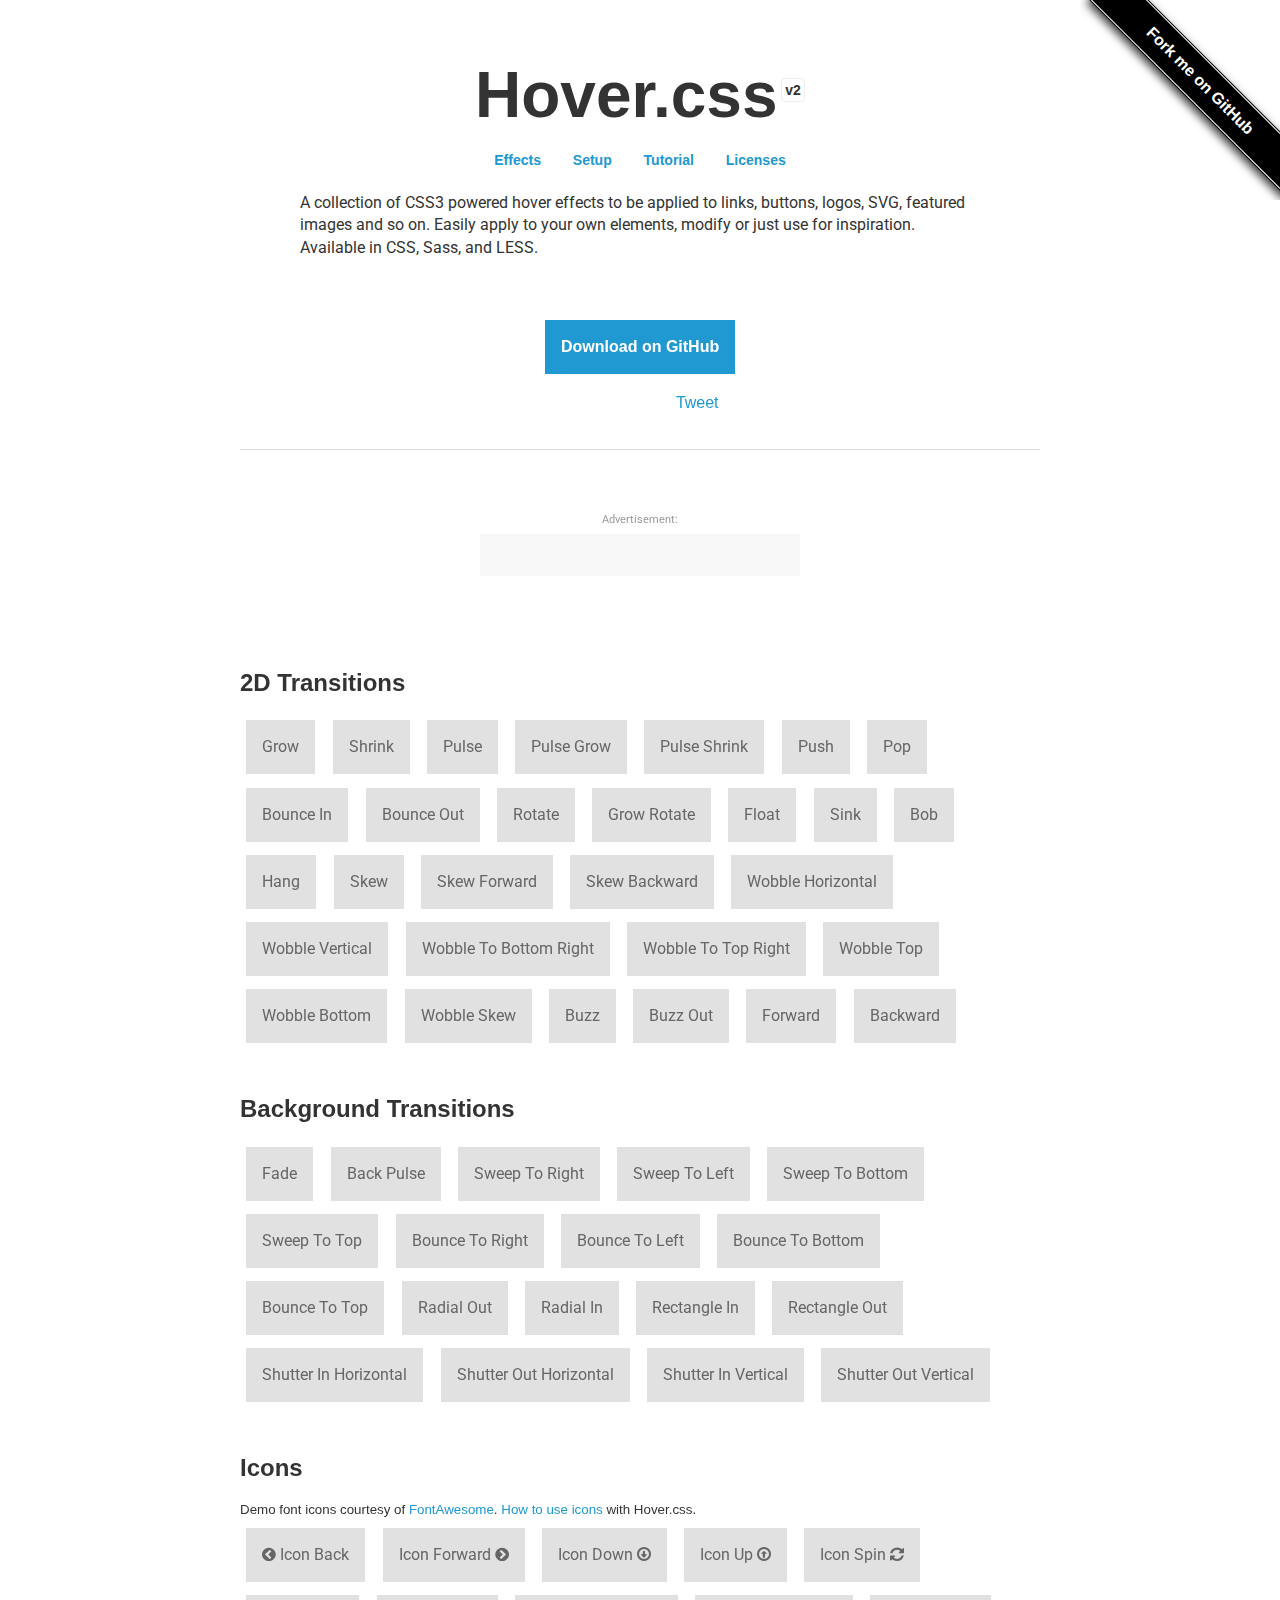
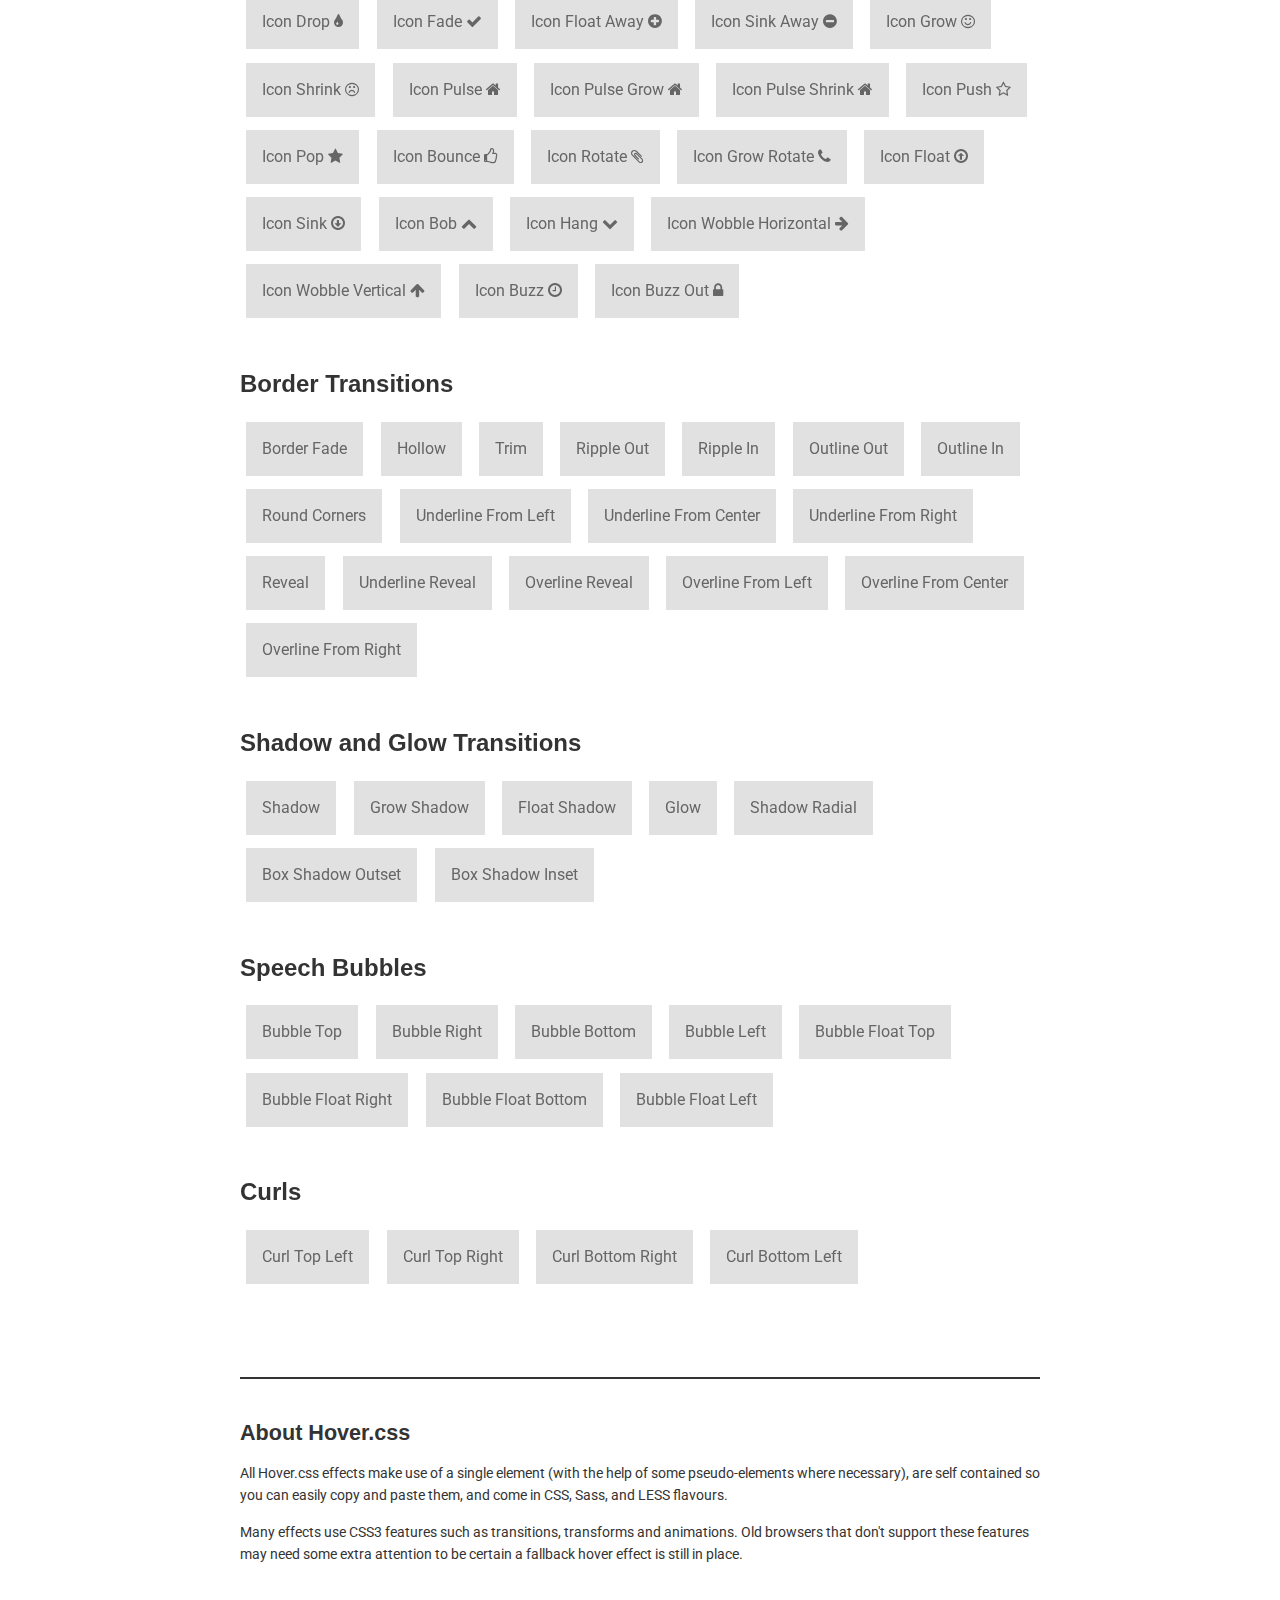
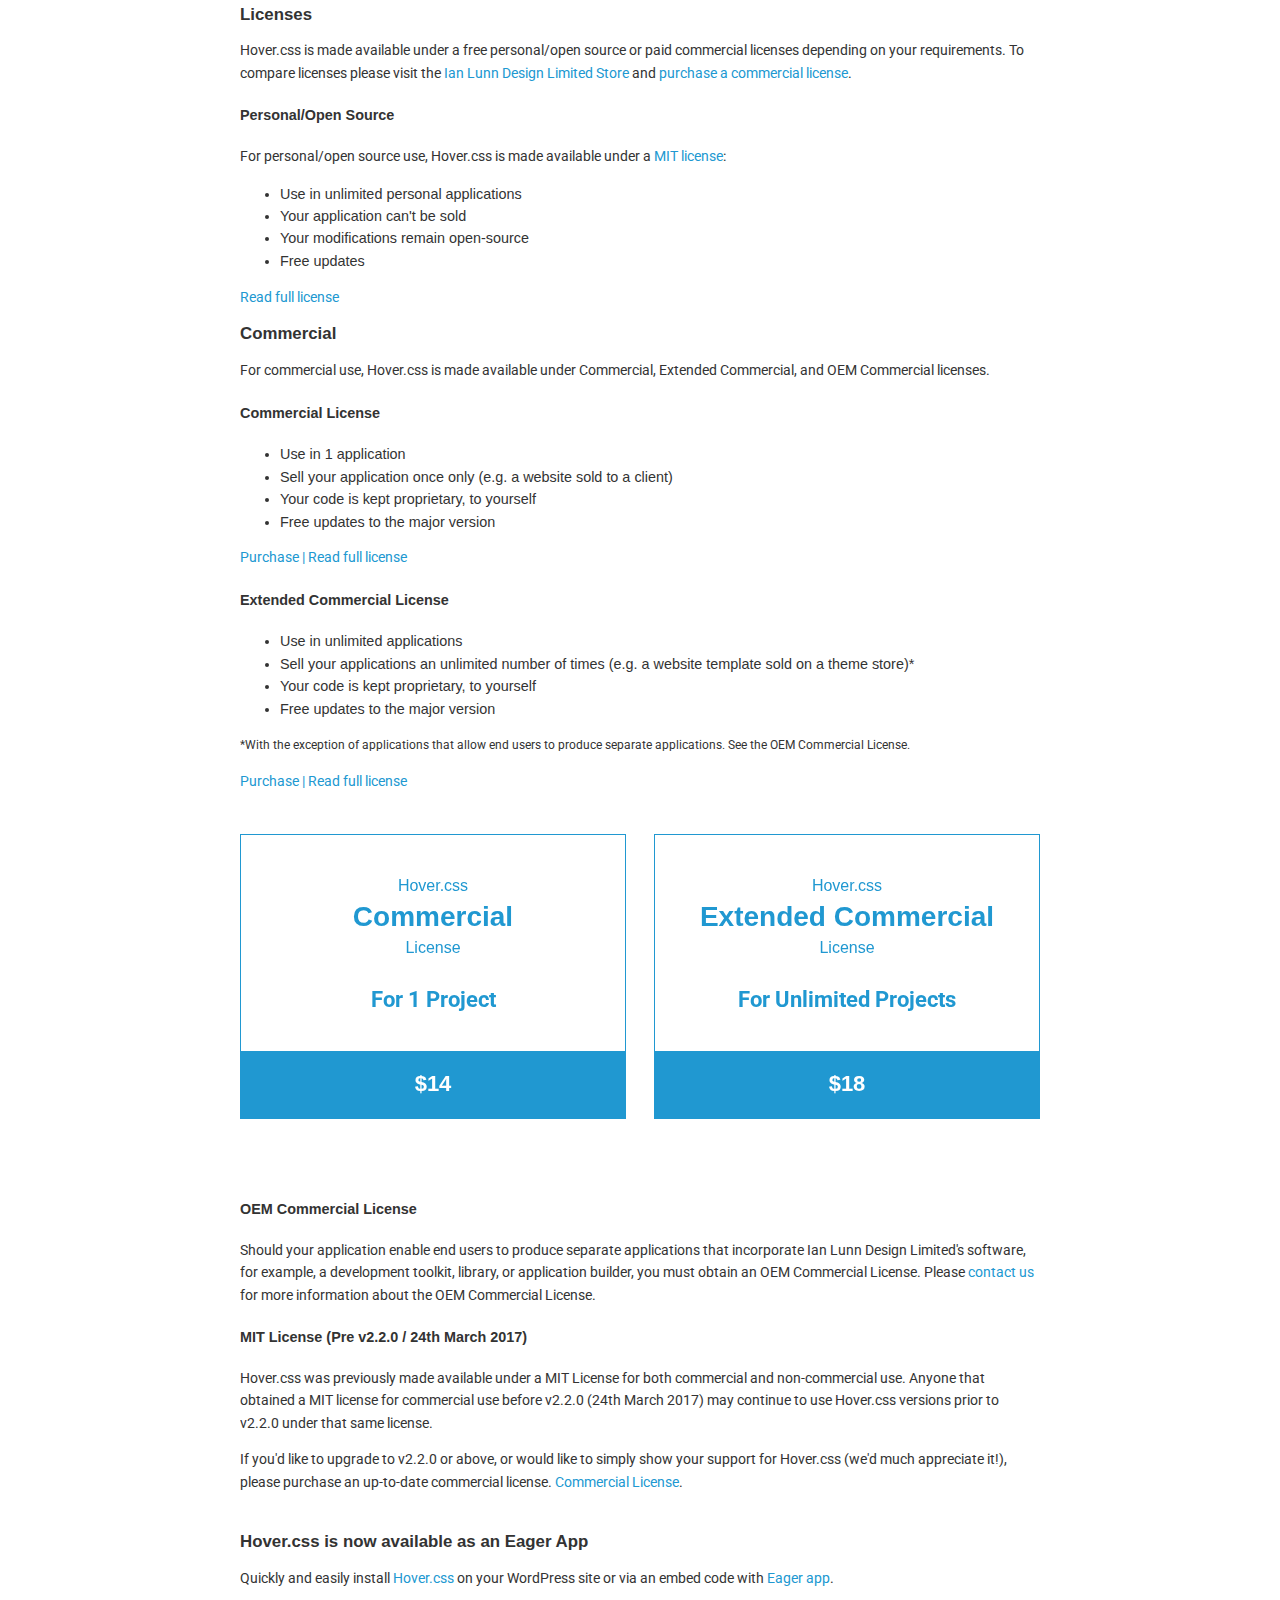
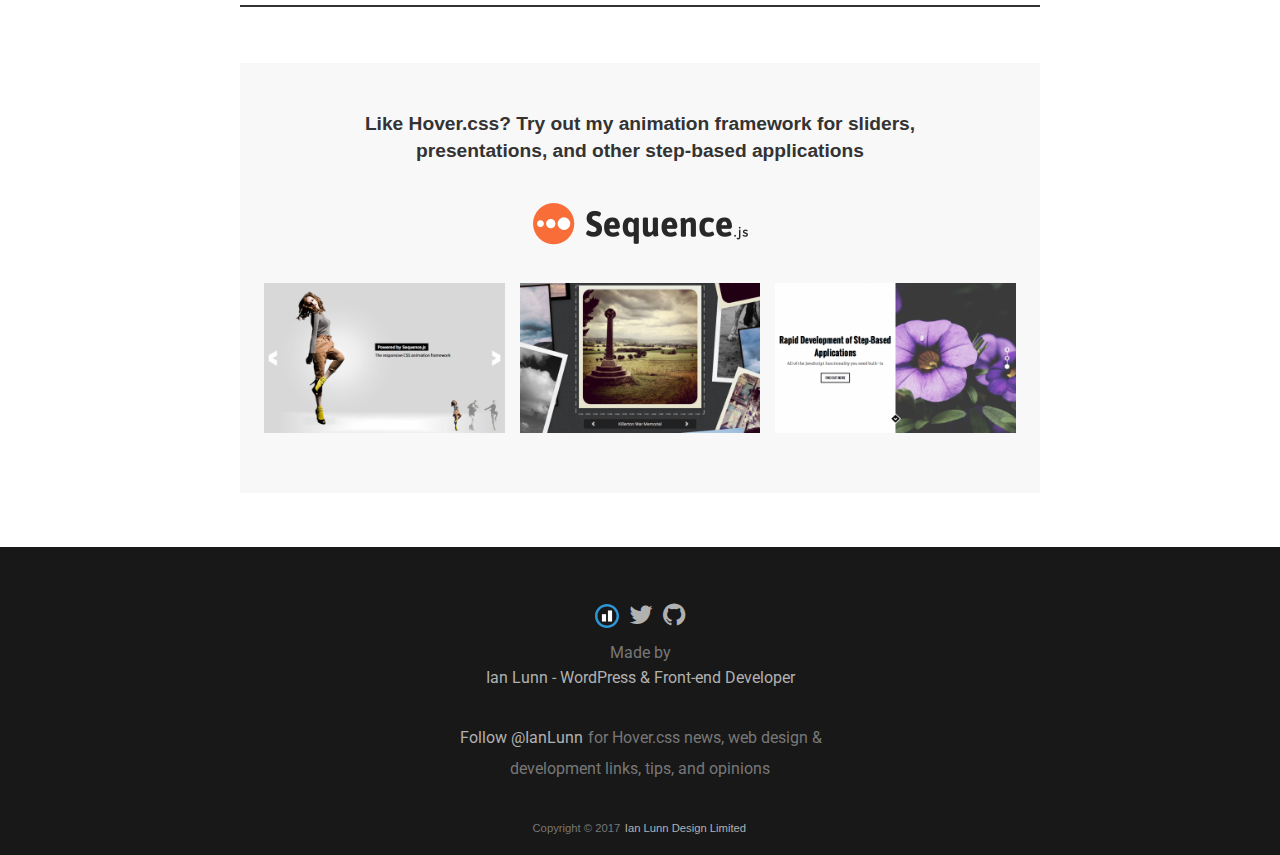
<file: assets/Hover-master/index.html>
<!DOCTYPE html>
<html lang="en">
	<head>
		<meta charset="utf-8">
		<meta property="og:image" content="http://ianlunn.github.io/Hover/hover.jpg" />
		<meta property="og:site_name" content="Hover.css"/>
		<meta property="og:title" content="Hover.css - A collection of CSS3 powered hover effects" />
		<title>Hover.css - A collection of CSS3 powered hover effects</title>
		<link href="css/demo-page.css" rel="stylesheet" media="all">
		<link href="css/hover.css" rel="stylesheet" media="all">
		<link href="http://maxcdn.bootstrapcdn.com/font-awesome/4.2.0/css/font-awesome.min.css" rel="stylesheet" media="all">
	</head>
	<body>

		<!--[if lt IE 10]>
		<p class="browsehappy">You are using an <strong>outdated</strong> browser. Please <a href="http://browsehappy.com/">upgrade your browser</a> to improve your experience.</p>
		<![endif]-->

		<div class="main">
			<span id="forkongithub"><a href="https://github.com/IanLunn/Hover">Fork me on GitHub</a></span>

			<h1>Hover.css <a href="https://github.com/IanLunn/Hover/releases" class="sup" title="View release history">v2</a></h1>

			<nav>
				<ul>
					<li><a href="#effects" title="Effects">Effects</a></li>
					<li><a href="https://github.com/IanLunn/Hover/blob/master/README.md#hovercss" title="Setup">Setup</a></li>
					<li><a href="http://ianlunn.co.uk/articles/hover-css-tutorial-introduction/" title="hover.css Tutorial and Introduction">Tutorial</a></li>
					<li><a href="#licenses" title="Licenses">Licenses</a></li>
				</ul>
			</nav>

			<p class="intro">A collection of CSS3 powered hover effects to be applied to links, buttons, logos, SVG, featured images and so on. Easily apply to your own elements, modify or just use for inspiration. Available in CSS, Sass, and LESS.</p>

			<div class="download aligncenter">
				<a class="button cta hvr-float-shadow" href="https://github.com/IanLunn/Hover">Download on GitHub</a>
			</div>

			<div class="social aligncenter">
				<div class="social-button">
					<iframe src="http://ghbtns.com/github-btn.html?user=IanLunn&repo=Hover&type=watch&count=true" allowtransparency="true" frameborder="0" scrolling="0" width="110" height="20"></iframe>
				</div>

				<div class="social-button">
					<a href="https://twitter.com/share" class="twitter-share-button" data-related="IanLunn" data-dnt="true">Tweet</a>
				</div>
			</div>

			<hr />

			<div class="ad carbon-ad">
				<p class="carbon-ad-label">Advertisement:</p>
				<script async type="text/javascript" src="//cdn.carbonads.com/carbon.js?zoneid=1673&serve=C6AILKT&placement=ianlunngithubiohover" id="_carbonads_js"></script>
			</div>


			<div id="effects" class="effects">

				<h2>2D Transitions</h2>

				<a href="#" class="hvr-grow">Grow</a>
				<a href="#" class="hvr-shrink">Shrink</a>
				<a href="#" class="hvr-pulse">Pulse</a>
				<a href="#" class="hvr-pulse-grow">Pulse Grow</a>
				<a href="#" class="hvr-pulse-shrink">Pulse Shrink</a>
				<a href="#" class="hvr-push">Push</a>
				<a href="#" class="hvr-pop">Pop</a>
				<a href="#" class="hvr-bounce-in">Bounce In</a>
				<a href="#" class="hvr-bounce-out">Bounce Out</a>
				<a href="#" class="hvr-rotate">Rotate</a>
				<a href="#" class="hvr-grow-rotate">Grow Rotate</a>
				<a href="#" class="hvr-float">Float</a>
				<a href="#" class="hvr-sink">Sink</a>
				<a href="#" class="hvr-bob">Bob</a>
				<a href="#" class="hvr-hang">Hang</a>
				<a href="#" class="hvr-skew">Skew</a>
				<a href="#" class="hvr-skew-forward">Skew Forward</a>
				<a href="#" class="hvr-skew-backward">Skew Backward</a>
				<a href="#" class="hvr-wobble-horizontal">Wobble Horizontal</a>
				<a href="#" class="hvr-wobble-vertical">Wobble Vertical</a>
				<a href="#" class="hvr-wobble-to-bottom-right">Wobble To Bottom Right</a>
				<a href="#" class="hvr-wobble-to-top-right">Wobble To Top Right</a>
				<a href="#" class="hvr-wobble-top">Wobble Top</a>
				<a href="#" class="hvr-wobble-bottom">Wobble Bottom</a>
				<a href="#" class="hvr-wobble-skew">Wobble Skew</a>
				<a href="#" class="hvr-buzz">Buzz</a>
				<a href="#" class="hvr-buzz-out">Buzz Out</a>
				<a href="#" class="hvr-forward">Forward</a>
				<a href="#" class="hvr-backward">Backward</a>


				<h2>Background Transitions</h2>

				<a href="#" class="hvr-fade">Fade</a>
				<a href="#" class="hvr-back-pulse">Back Pulse</a>
				<a href="#" class="hvr-sweep-to-right">Sweep To Right</a>
				<a href="#" class="hvr-sweep-to-left">Sweep To Left</a>
				<a href="#" class="hvr-sweep-to-bottom">Sweep To Bottom</a>
				<a href="#" class="hvr-sweep-to-top">Sweep To Top</a>
				<a href="#" class="hvr-bounce-to-right">Bounce To Right</a>
				<a href="#" class="hvr-bounce-to-left">Bounce To Left</a>
				<a href="#" class="hvr-bounce-to-bottom">Bounce To Bottom</a>
				<a href="#" class="hvr-bounce-to-top">Bounce To Top</a>
				<a href="#" class="hvr-radial-out">Radial Out</a>
				<a href="#" class="hvr-radial-in">Radial In</a>
				<a href="#" class="hvr-rectangle-in">Rectangle In</a>
				<a href="#" class="hvr-rectangle-out">Rectangle Out</a>
				<a href="#" class="hvr-shutter-in-horizontal">Shutter In Horizontal</a>
				<a href="#" class="hvr-shutter-out-horizontal">Shutter Out Horizontal</a>
				<a href="#" class="hvr-shutter-in-vertical">Shutter In Vertical</a>
				<a href="#" class="hvr-shutter-out-vertical">Shutter Out Vertical</a>


				<h2>Icons</h2>

				<small>Demo font icons courtesy of <a href="https://fortawesome.github.io/Font-Awesome/">FontAwesome</a>. <a href="https://github.com/IanLunn/Hover/#using-icon-effects">How to use icons</a> with Hover.css.</small>

				<a href="#" class="hvr-icon-back">
					<i class="fa fa-chevron-circle-left hvr-icon"></i> Icon Back
				</a>
				<a href="#" class="hvr-icon-forward">
					Icon Forward
					<i class="fa fa-chevron-circle-right hvr-icon"></i>
				</a>
				<a href="#" class="hvr-icon-down">
					Icon Down <i class="fa fa-arrow-circle-o-down hvr-icon"></i>
				</a>
				<a href="#" class="hvr-icon-up">
					Icon Up <i class="fa fa-arrow-circle-o-up hvr-icon"></i>
				</a>
				<a href="#" class="hvr-icon-spin">
					Icon Spin <i class="fa fa-refresh hvr-icon"></i>
				</a>
				<a href="#" class="hvr-icon-drop">
					Icon Drop <i class="fa fa-tint hvr-icon"></i>
				</a>
				<a href="#" class="hvr-icon-fade">
					Icon Fade <i class="fa fa-check hvr-icon"></i>
				</a>
				<a href="#" class="hvr-icon-float-away">
					Icon Float Away <i class="fa fa-plus-circle hvr-icon"></i>
				</a>
				<a href="#" class="hvr-icon-sink-away">
					Icon Sink Away <i class="fa fa-minus-circle hvr-icon"></i>
				</a>
				<a href="#" class="hvr-icon-grow">
					Icon Grow <i class="fa fa-smile-o hvr-icon"></i>
				</a>
				<a href="#" class="hvr-icon-shrink">
					Icon Shrink <i class="fa fa-frown-o hvr-icon"></i>
				</a>
				<a href="#" class="hvr-icon-pulse">
					Icon Pulse <i class="fa fa-home hvr-icon"></i>
				</a>
				<a href="#" class="hvr-icon-pulse-grow">
					Icon Pulse Grow <i class="fa fa-home hvr-icon"></i>
				</a>
				<a href="#" class="hvr-icon-pulse-shrink">
					Icon Pulse Shrink <i class="fa fa-home hvr-icon"></i>
				</a>
				<a href="#" class="hvr-icon-push">
					Icon Push <i class="fa fa-star-o hvr-icon"></i>
				</a>
				<a href="#" class="hvr-icon-pop">
					Icon Pop <i class="fa fa-star hvr-icon"></i>
				</a>
				<a href="#" class="hvr-icon-bounce">
					Icon Bounce <i class="fa fa-thumbs-o-up hvr-icon"></i>
				</a>
				<a href="#" class="hvr-icon-rotate">
					Icon Rotate <i class="fa fa-paperclip hvr-icon"></i>
				</a>
				<a href="#" class="hvr-icon-grow-rotate">
					Icon Grow Rotate <i class="fa fa-phone hvr-icon"></i>
				</a>
				<a href="#" class="hvr-icon-float">
					Icon Float <i class="fa fa-arrow-circle-o-up hvr-icon"></i>
				</a>
				<a href="#" class="hvr-icon-sink">
					Icon Sink <i class="fa fa-arrow-circle-o-down hvr-icon"></i>
				</a>
				<a href="#" class="hvr-icon-bob">
					Icon Bob <i class="fa fa-chevron-up hvr-icon"></i>
				</a>
				<a href="#" class="hvr-icon-hang">
					Icon Hang <i class="fa fa-chevron-down hvr-icon"></i>
				</a>
				<a href="#" class="hvr-icon-wobble-horizontal">
					Icon Wobble Horizontal <i class="fa fa-arrow-right hvr-icon"></i>
				</a>
				<a href="#" class="hvr-icon-wobble-vertical">
					Icon Wobble Vertical <i class="fa fa-arrow-up hvr-icon"></i>
				</a>
				<a href="#" class="hvr-icon-buzz">
					Icon Buzz <i class="fa fa-clock-o hvr-icon"></i>
				</a>
				<a href="#" class="hvr-icon-buzz-out">
					Icon Buzz Out <i class="fa fa-lock hvr-icon"></i>
				</a>


				<h2>Border Transitions</h2>

				<a href="#" class="hvr-border-fade">Border Fade</a>
				<a href="#" class="hvr-hollow">Hollow</a>
				<a href="#" class="hvr-trim">Trim</a>
				<a href="#" class="hvr-ripple-out">Ripple Out</a>
				<a href="#" class="hvr-ripple-in">Ripple In</a>
				<a href="#" class="hvr-outline-out">Outline Out</a>
				<a href="#" class="hvr-outline-in">Outline In</a>
				<a href="#" class="hvr-round-corners">Round Corners</a>
				<a href="#" class="hvr-underline-from-left">Underline From Left</a>
				<a href="#" class="hvr-underline-from-center">Underline From Center</a>
				<a href="#" class="hvr-underline-from-right">Underline From Right</a>
				<a href="#" class="hvr-reveal">Reveal</a>
				<a href="#" class="hvr-underline-reveal">Underline Reveal</a>
				<a href="#" class="hvr-overline-reveal">Overline Reveal</a>
				<a href="#" class="hvr-overline-from-left">Overline From Left</a>
				<a href="#" class="hvr-overline-from-center">Overline From Center</a>
				<a href="#" class="hvr-overline-from-right">Overline From Right</a>


				<h2>Shadow and Glow Transitions</h2>

				<a href="#" class="hvr-shadow">Shadow</a>
				<a href="#" class="hvr-grow-shadow">Grow Shadow</a>
				<a href="#" class="hvr-float-shadow">Float Shadow</a>
				<a href="#" class="hvr-glow">Glow</a>
				<a href="#" class="hvr-shadow-radial">Shadow Radial</a>
				<a href="#" class="hvr-box-shadow-outset">Box Shadow Outset</a>
				<a href="#" class="hvr-box-shadow-inset">Box Shadow Inset</a>


				<h2>Speech Bubbles</h2>

				<a href="#" class="hvr-bubble-top">Bubble Top</a>
				<a href="#" class="hvr-bubble-right">Bubble Right</a>
				<a href="#" class="hvr-bubble-bottom">Bubble Bottom</a>
				<a href="#" class="hvr-bubble-left">Bubble Left</a>
				<a href="#" class="hvr-bubble-float-top">Bubble Float Top</a>
				<a href="#" class="hvr-bubble-float-right">Bubble Float Right</a>
				<a href="#" class="hvr-bubble-float-bottom">Bubble Float Bottom</a>
				<a href="#" class="hvr-bubble-float-left">Bubble Float Left</a>


				<h2>Curls</h2>

				<a href="#" class="hvr-curl-top-left">Curl Top Left</a>
				<a href="#" class="hvr-curl-top-right">Curl Top Right</a>
				<a href="#" class="hvr-curl-bottom-right">Curl Bottom Right</a>
				<a href="#" class="hvr-curl-bottom-left">Curl Bottom Left</a>
			</div>


			<div class="footer">
				<div class="about">
					<h2>About Hover.css</h2>

					<p>All Hover.css effects make use of a single element (with the help of some pseudo-elements where necessary), are self contained so you can easily copy and paste them, and come in CSS, Sass, and LESS flavours.</p>

					<p>Many effects use CSS3 features such as transitions, transforms and animations. Old browsers that don't support these features may need some extra attention to be certain a fallback hover effect is still in place.</p>

					<br />
					<h3 id="licenses">Licenses</h3>

					<p>Hover.css is made available under a free personal/open source or paid commercial licenses depending on your requirements. To compare licenses please visit the <a href="https://ianlunn.co.uk/store/licenses/">Ian Lunn Design Limited Store</a> and <a href="https://ianlunn.co.uk/store/hover-css/">purchase a commercial license</a>.</p>

					<h4 id="personal">Personal/Open Source</h4>

					<p>For personal/open source use, Hover.css is made available under a <a href="https://opensource.org/licenses/MIT">MIT license</a>:</p>

					<ul>
						<li>Use in unlimited personal applications</li>
						<li>Your application can't be sold</li>
						<li>Your modifications remain open-source</li>
						<li>Free updates</li>
					</ul>

					<p><a href="https://ianlunn.co.uk/store/licenses/personal/">Read full license</a></p>

					<h3 id="commercial-licenses">Commercial</h3>

					<p>For commercial use, Hover.css is made available under Commercial, Extended Commercial, and OEM Commercial licenses.</p>

					<h4 id="commercial">Commercial License</h4>

					<ul>
						<li>Use in 1 application</li>
						<li>Sell your application once only (e.g. a website sold to a client)</li>
						<li>Your code is kept proprietary, to yourself</li>
						<li>Free updates to the major version</li>
					</ul>

					<p><a href="https://ianlunn.co.uk/store/hover-css/?attribute_pa_licenses=commercial">Purchase<a/> | <a href="https://ianlunn.co.uk/store/licenses/commercial/">Read full license</a></p>

					<h4 id="extended-commercial">Extended Commercial License</h4>

					<ul>
						<li>Use in unlimited applications</li>
						<li>Sell your applications an unlimited number of times (e.g. a website template sold on a theme store)*</li>
						<li>Your code is kept proprietary, to yourself</li>
						<li>Free updates to the major version</li>
					</ul>

					<p><small>*With the exception of applications that allow end users to produce separate applications. See the OEM Commercial License.</small></p>

					<p><a href="https://ianlunn.co.uk/store/hover-css/?attribute_pa_licenses=extended-commercial">Purchase<a/> | <a href="https://ianlunn.co.uk/store/licenses/extended-commercial/">Read full license</a></p>

					<div class="licenses">
						<a target="_blank" href="https://ianlunn.co.uk/store/hover-css/?attribute_pa_licenses=commercial" title="Commercial License" class="license hvr-float">
							<div class="license__content">
								<h5 class="license__title"><div>Hover.css</div> Commercial <div>License</div></h5>
								<p class="license__desc">For 1 Project</p>
							</div>
							<span class="license__button button cta">$14</span>
						</a>

						<a target="_blank" href="https://ianlunn.co.uk/store/hover-css/?attribute_pa_licenses=extended-commercial" title="Extended Commercial License" class="license hvr-float">
							<div class="license__content">
								<h5 class="license__title"><div>Hover.css</div> Extended Commercial <div>License</div></h5>
								<p class="license__desc">For Unlimited Projects</p>
							</div>
							<span class="license__button button cta">$18</span>
						</a>
					</div>

					<h4 id="oem-commercial">OEM Commercial License</h4>

					<p>Should your application enable end users to produce separate applications that incorporate Ian Lunn Design Limited's software, for example, a development toolkit, library, or application builder, you must obtain an OEM Commercial License. Please <a href="https://ianlunn.co.uk/contact/">contact us</a> for more information about the OEM Commercial License.</p>

					<h4>MIT License (Pre v2.2.0 / 24th March 2017)</h4>
					<p>Hover.css was previously made available under a MIT License for both commercial and non-commercial use. Anyone that obtained a MIT license for commercial use before v2.2.0 (24th March 2017) may continue to use Hover.css versions prior to v2.2.0 under that same license.</p>

					<p>If you'd like to upgrade to v2.2.0 or above, or would like to simply show your support for Hover.css (we'd much appreciate it!), please purchase an up-to-date commercial license. <a href="https://ianlunn.co.uk/store/hover-css/?attribute_pa_licenses=commercial" title="Commercial License">Commercial License</a>.</p>

					<br />
					<h3>Hover.css is now available as an Eager App</h3>
					<p>Quickly and easily install <a href="https://eager.io/app/AN_LdP2tOk0f">Hover.css</a> on your WordPress site or via an embed code with <a href="https://eager.io/">Eager app</a>.</p>
				</div>
			</div>

			<div class="ad">
				<h2>Like Hover.css? Try out my animation framework for sliders,<br /> presentations, and other step-based applications</h2>

				<a class="ad__logo" href="http://www.sequencejs.com/" title="Learn more about Sequence.js">
					<img src="sequence-logo.png" alt="Sequence.js" />
				</a>

				<div class="ad__preview">
					<a href="http://www.sequencejs.com/" title="Learn more about Sequence.js"><img src="modern-slide-in.png" /></a> <a class="second" href="http://www.sequencejs.com/" title="Learn more about Sequence.js"><img src="photo-stack.png" /></a> <a href="http://www.sequencejs.com/" title="Learn more about Sequence.js"><img src="two-up.png" /></a>
				</div>
			</div>

		</div>

		<div class="made-by group">
			<ul>
				<li>
					<!-- "IL" logo Copyright (c) Ian Lunn Design Limited 2017 -->
					<a cass="icon__ild" href="http://ianlunn.co.uk/" title="Ian Lunn - WordPress &amp; Front End Developer" target="_blank" class="ild-ident">
						<svg class="" onmouseenter="el=this;el.classList.add('active');setTimeout(function(){el.classList.remove('active')},600);" xmlns="http://www.w3.org/2000/svg" width="24" height="30" viewBox="0 0 52 52">
							<g class="circle-holder">
								<path class="circle" fill="#2E96D6" d="M5.4 26c0-11.4 9.2-20.6 20.6-20.6s20.6 9.2 20.6 20.6c0 11.4-9.2 20.6-20.6 20.6s-20.6-9.2-20.6-20.6zm-5.4 0c0 14.4 11.6 26 26 26s26-11.6 26-26-11.6-26-26-26-26 11.6-26 26z"></path>
							</g>
							<path class="i" fill="#fff" d="M15 22h9v16h-9v-16z"></path>
							<path class="l" fill="#fff" d="M28 14h9v24h-9v-24z"></path>
						</svg>
					</a>
				</li>
				<li><a class="icon__twitter" href="https://twitter.com/IanLunn/" title="Ian Lunn on Twitter" target="_blank"><i class="fa fa-twitter"></i></a></li>
				<li><a class="icon__github" href="https://github.com/IanLunn/Hover/" title="Hover.css on GitHub" target="_blank"><i class="fa fa-github"></i></a></li>
			</ul>
			<p>Made by<br /><a href="http://ianlunn.co.uk/" title="Ian Lunn - WordPress &amp; Front End Developer" target="_blank">Ian Lunn - WordPress &amp; Front-end Developer</a></p>

			<p class="follow"><a href="https://twitter.com/IanLunn" class="twitter-follow-button" data-show-count="false" data-dnt="true" data-size="large">Follow @IanLunn</a> for Hover.css news, web design &amp;<br /> development links, tips, and opinions</p>
			<small>Copyright &copy; 2017 <a href="http://ianlunn.co.uk/" title="Ian Lunn - WordPress &amp; Front End Developer" target="_blank">Ian Lunn Design Limited</a></small>
		</div>

		<script>
			/**
			 * Used to demonstrate Hover.css only. Not required when adding
			 * Hover.css to your own pages. Prevents a link from being
			 * navigated and gaining focus.
			 */
			var effects = document.querySelectorAll('.effects')[0];

			effects.addEventListener('click', function(e) {

				if (e.target.className.indexOf('hvr') > -1) {
					e.preventDefault();
					e.target.blur();

				}
			});
		</script>

		<script>!function(d,s,id){var js,fjs=d.getElementsByTagName(s)[0],p=/^http:/.test(d.location)?'http':'https';if(!d.getElementById(id)){js=d.createElement(s);js.id=id;js.src=p+'://platform.twitter.com/widgets.js';fjs.parentNode.insertBefore(js,fjs);}}(document, 'script', 'twitter-wjs');</script>

		<script>
		  (function(i,s,o,g,r,a,m){i['GoogleAnalyticsObject']=r;i[r]=i[r]||function(){
		  (i[r].q=i[r].q||[]).push(arguments)},i[r].l=1*new Date();a=s.createElement(o),
		  m=s.getElementsByTagName(o)[0];a.async=1;a.src=g;m.parentNode.insertBefore(a,m)
		  })(window,document,'script','//www.google-analytics.com/analytics.js','ga');

		  ga('create', 'UA-11991680-4', 'ianlunn.github.io');
		  ga('send', 'pageview');
		</script>
	</body>
</html>
</file>
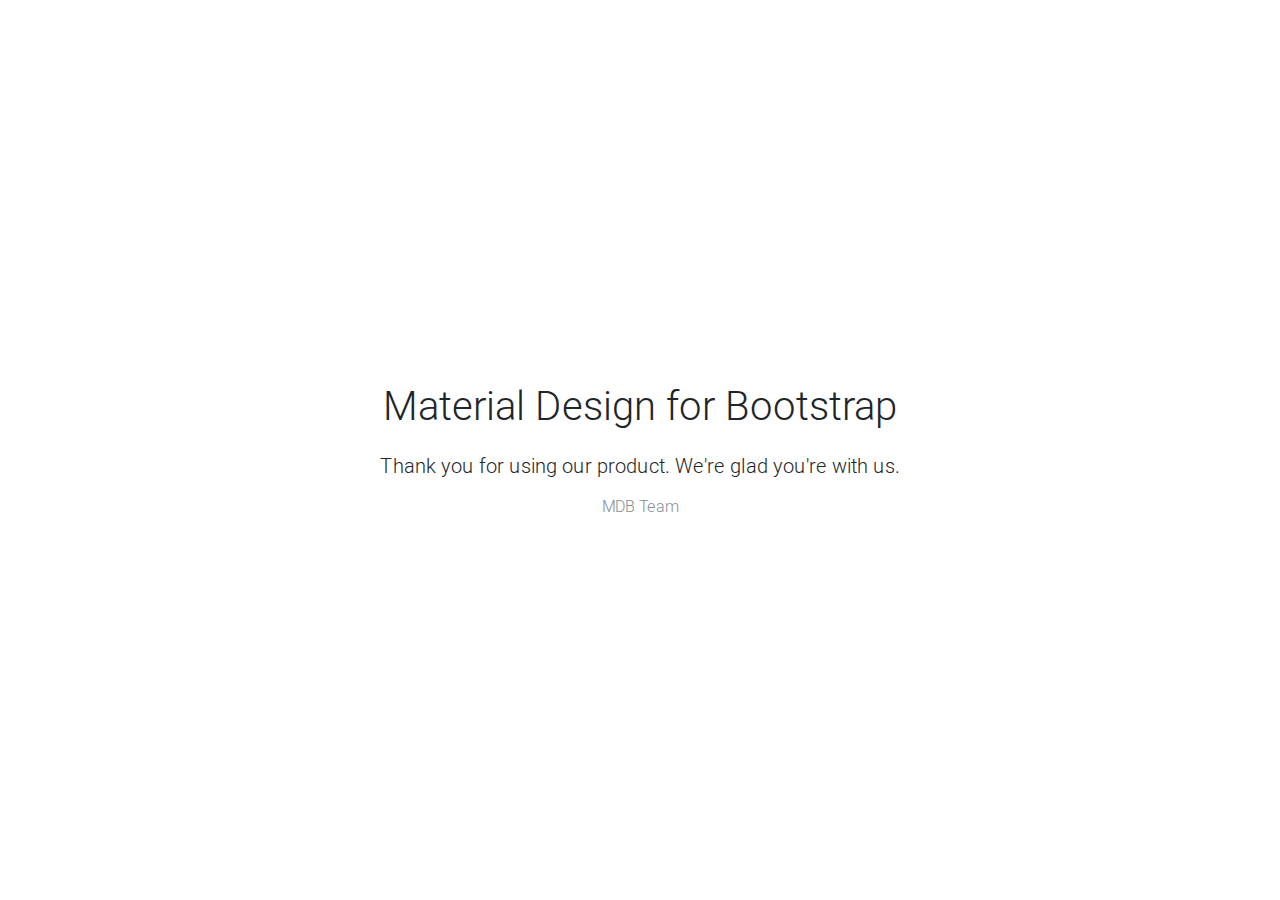
<file: assets/mdb/index.html>
<!DOCTYPE html>
<html lang="en">

<head>
    <meta charset="utf-8">
    <meta name="viewport" content="width=device-width, initial-scale=1, shrink-to-fit=no">
    <meta http-equiv="x-ua-compatible" content="ie=edge">
    <title>Material Design Bootstrap</title>
    <!-- Font Awesome -->
    <link rel="stylesheet" href="https://maxcdn.bootstrapcdn.com/font-awesome/4.7.0/css/font-awesome.min.css">
    <!-- Bootstrap core CSS -->
    <link href="css/bootstrap.min.css" rel="stylesheet">
    <!-- Material Design Bootstrap -->
    <link href="css/mdb.min.css" rel="stylesheet">
    <!-- Your custom styles (optional) -->
    <link href="css/style.css" rel="stylesheet">
</head>

<body>

    <!-- Start your project here-->
    <div style="height: 100vh">
        <div class="flex-center flex-column">
            <h1 class="animated fadeIn mb-4">Material Design for Bootstrap</h1>

            <h5 class="animated fadeIn mb-3">Thank you for using our product. We're glad you're with us.</h5>

            <p class="animated fadeIn text-muted">MDB Team</p>
        </div>
    </div>
    <!-- /Start your project here-->

    <!-- SCRIPTS -->
    <!-- JQuery -->
    <script type="text/javascript" src="js/jquery-3.2.1.min.js"></script>
    <!-- Bootstrap tooltips -->
    <script type="text/javascript" src="js/popper.min.js"></script>
    <!-- Bootstrap core JavaScript -->
    <script type="text/javascript" src="js/bootstrap.min.js"></script>
    <!-- MDB core JavaScript -->
    <script type="text/javascript" src="js/mdb.min.js"></script>
</body>

</html>
</file>
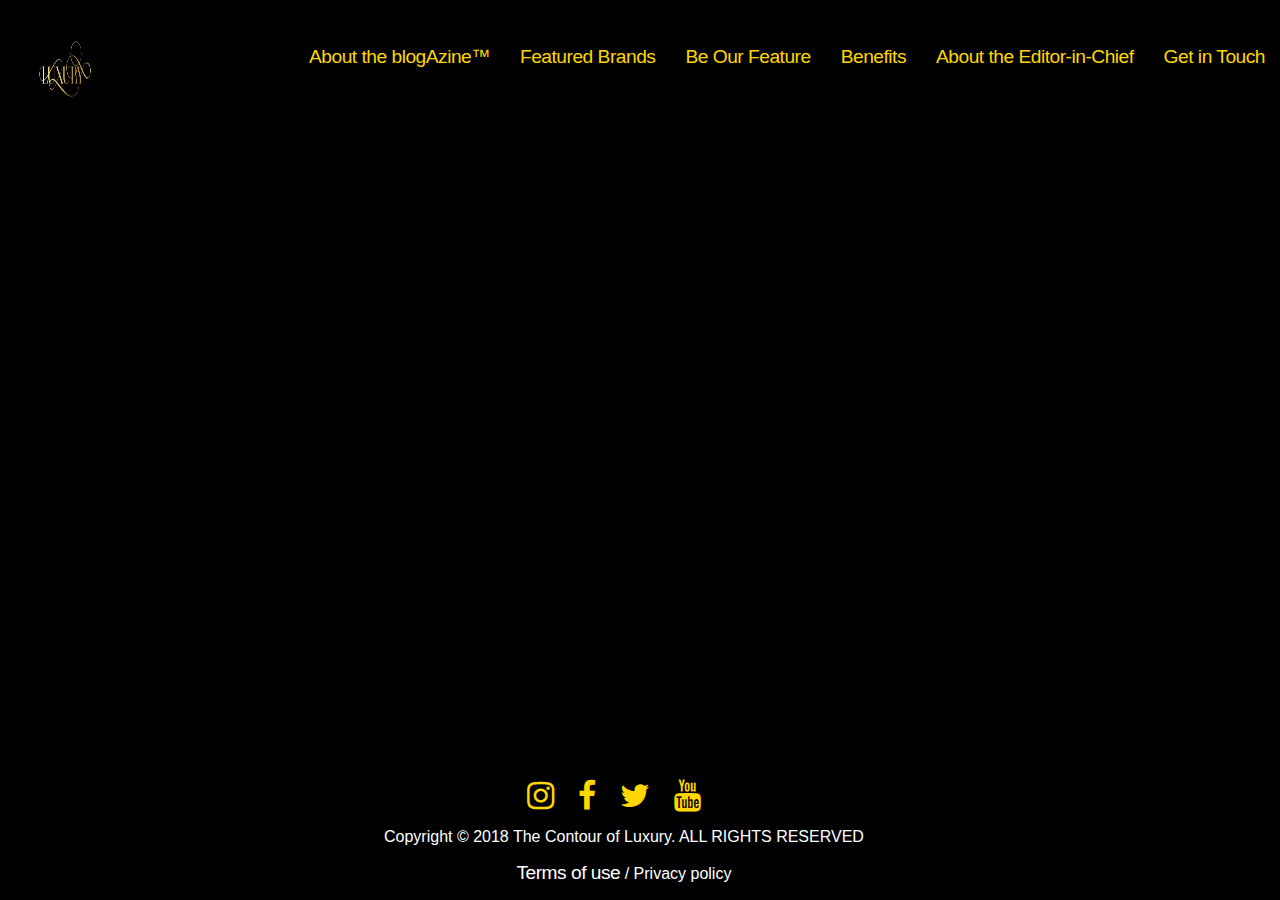
<file: nav.html>
<!DOCTYPE html>
<html>

<head>
  <meta charset="utf-8">
  <title>Navigation Page</title>
  <meta name="viewport" content="width=device-width, initial-scale=1">
  <link rel="stylesheet" href="./assets/css/nav.css" type="text/css">
  <link rel="stylesheet" href="https://cdnjs.cloudflare.com/ajax/libs/font-awesome/4.7.0/css/font-awesome.min.css">
</head>
<body>
    <header>
        <div class="container">
            
            <!-- Alexis Day logo -->
            <img src="./assets/img/col-logo.png" alt="alexis-day-logo" class="logo">

            <!-- Navigation bar -->
            <nav class="navbar">
                <ul class="nav-ul">
                    <li><a href="#">About the blogAzine™</a></li>
                    <li><a href="#">Featured Brands</a></li>
                    <li><a href="be_our_feature.html">Be Our Feature</a></li>
                    <li><a href="#">Benefits</a></li>
                    <li><a href="editor_in_chief.html">About the Editor-in-Chief</a></li>
                    <li><a href="get_in_touch.html">Get in Touch</a></li>
                </ul>
            </nav>

        </div>
    </header>

    <footer>
        <div class="footericons">
            <div class="socialicons">
                <a href="https://www.instagram.com/alexisdayagency/?hl=en" target="_blank" class="fa fa-instagram fa-2x"></a>
                <a href="https://www.facebook.com/alexisdayagency/" target="_blank" class="fa fa-facebook fa-2x"></a>
                <a href="https://twitter.com/alexisdayagency?ref_src=twsrc%5Egoogle%7Ctwcamp%5Eserp%7Ctwgr%5Eauthor" target="_blank" class="fa fa-twitter fa-2x"></a>
                <a href="https://www.youtube.com/channel/UClMnyfVetT9v3HnaDNPz7Bg" target="_blank" class="fa fa-youtube fa-2x"></a>
            </div>

            <p>
                Copyright © 2018 The Contour of Luxury. ALL RIGHTS RESERVED
            </p>

            <p>
                <a href="terms_of_use.html" class="tou">Terms of use</a> / Privacy policy
            </p>
        </div>

    </footer>
</body>
</html>
</file>
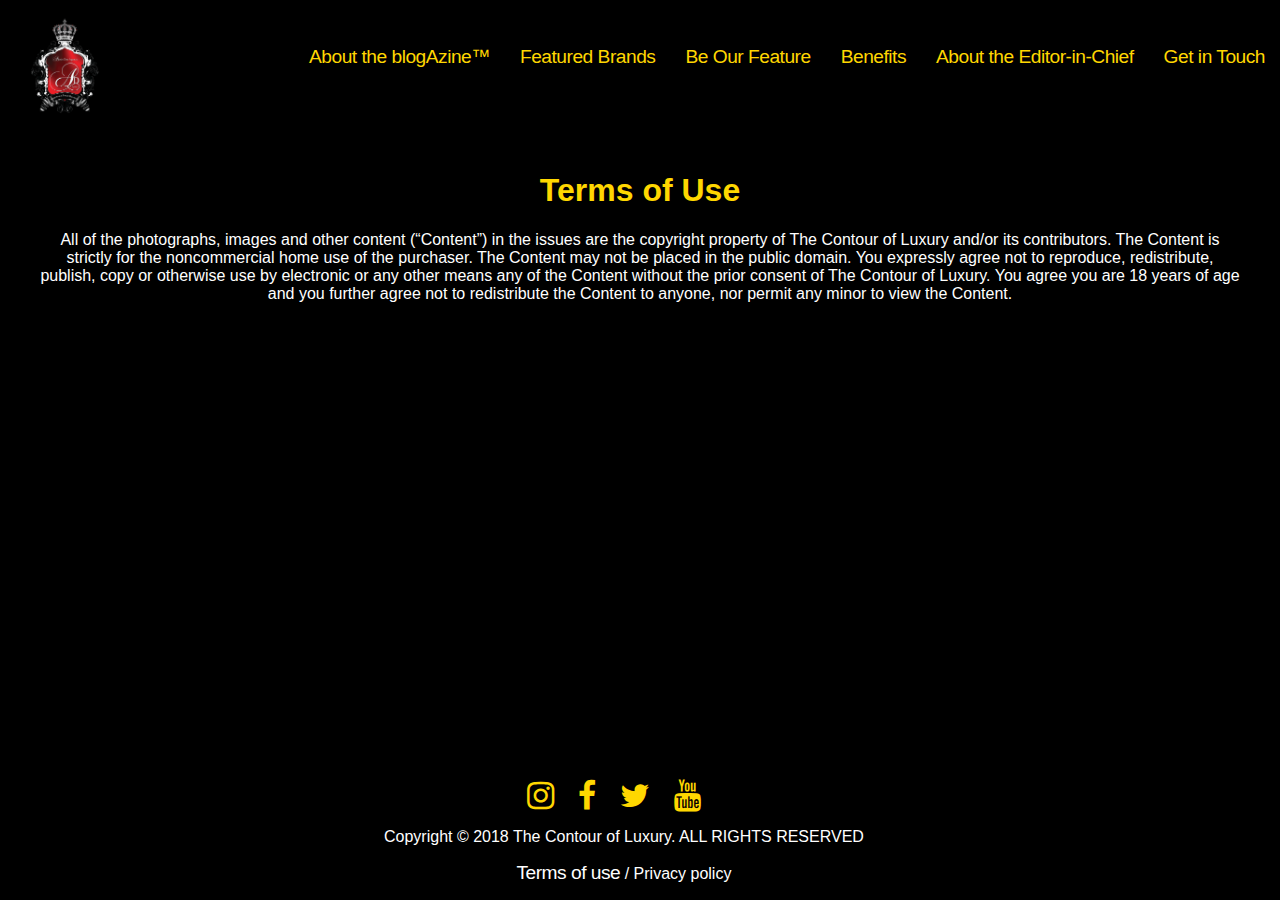
<file: terms_of_use.html>
<!DOCTYPE html>
<html>

<head>
  <meta charset="utf-8">
  <title>Terms of Use</title>
  <meta name="viewport" content="width=device-width, initial-scale=1">
  <link rel="stylesheet" href="./assets/css/nav.css" type="text/css">
  <link rel="stylesheet" href="./assets/css/terms_of_use.css" type="text/css">
  <link rel="stylesheet" href="https://cdnjs.cloudflare.com/ajax/libs/font-awesome/4.7.0/css/font-awesome.min.css">
</head>
<body>
    <header>
        <div class="container">
            
            <!-- Alexis Day logo -->
            <img src="./assets/img/alexis-day-logo.png" alt="alexis-day-logo" class="logo">

            <!-- Navigation bar -->
            <nav class="navbar">
                <ul class="nav-ul">
                    <li><a href="#">About the blogAzine™</a></li>
                    <li><a href="#">Featured Brands</a></li>
                    <li><a href="be_our_feature.html">Be Our Feature</a></li>
                    <li><a href="#">Benefits</a></li>
                    <li><a href="editor_in_chief.html">About the Editor-in-Chief</a></li>
                    <li><a href="get_in_touch.html">Get in Touch</a></li>
                </ul>
            </nav>

        </div>
    </header>

    <div class="tofuh">
        <h1>Terms of Use</h1>
        <p>
                All of the photographs, images and other content (“Content”) in the issues are the copyright property of
                The Contour of Luxury and/or its contributors. The Content is strictly for the noncommercial home use of
                the purchaser. The Content may not be placed in the public domain. You expressly agree not to reproduce,
                redistribute, publish, copy or otherwise use by electronic or any other means any of the Content without the
                prior consent of The Contour of Luxury. You agree you are 18 years of age and you further agree not to
                redistribute the Content to anyone, nor permit any minor to view the Content.
        </p>
    </div>

    <footer>
        <div class="footericons">
            <div class="socialicons">
                <a href="https://www.instagram.com/alexisdayagency/?hl=en" target="_blank" class="fa fa-instagram fa-2x"></a>
                <a href="https://www.facebook.com/alexisdayagency/" target="_blank" class="fa fa-facebook fa-2x"></a>
                <a href="https://twitter.com/alexisdayagency?ref_src=twsrc%5Egoogle%7Ctwcamp%5Eserp%7Ctwgr%5Eauthor" target="_blank" class="fa fa-twitter fa-2x"></a>
                <a href="https://www.youtube.com/channel/UClMnyfVetT9v3HnaDNPz7Bg" target="_blank" class="fa fa-youtube fa-2x"></a>
            </div>

            <p>
                Copyright © 2018 The Contour of Luxury. ALL RIGHTS RESERVED
            </p>

            <p>
                <a href="terms_of_use.html" class="tou">Terms of use</a> / Privacy policy
            </p>
        </div>

    </footer>
</body>
</html>
</file>
<file: assets/Hover-master/css/demo-page.css>
/*
 * Hover.css - Demo Page
 * Author: Ian Lunn @IanLunn
 * Author URL: http://ianlunn.co.uk/
 * Github: https://github.com/IanLunn/Hover
 * Hover.css Copyright Ian Lunn 2017.
 */

/**
 * The following are default styles for the demo page,
 * you don't need to include these on your own site.
 */

@import url(http://fonts.googleapis.com/css?family=Roboto);

body {
  margin: 0;
  padding: 40px 0 0 0;
  font-family: sans-serif;
  color: #333;
  line-height: 140%;
}

hr {
  margin-top: 2em;
  background-color: #ddd;
  border: none;
  height: 1px;
}


nav ul {
  margin: 0;
  padding: 0;
  text-align: center;
  font-size: .875em;
  font-weight: 700;
}
nav li {
  list-style: none;
  display: block;
  margin-left: 1em;
  margin-right: 1em;
}
@media only screen and (min-width: 768px) {
  nav li {
    display: inline-block;
  }
}

.sep {
  color: #ddd;
  margin: 0 4px;
}

.carbon-ad.ad {
  position: relative;
  display: block;
  box-sizing: border-box;
  max-width: 320px;
  margin: 0 auto;
  margin-top: 6em;
  padding: 1em 2.5em;
  padding-top: 2em;
  text-align: center;
  font-size: 14px;
}

.carbon-ad-label {
  position: absolute;
  bottom: 100%;
  left: 0;
  right: 0;
  margin: 0;
  margin-bottom: 2px;
  font-size: 11px;
  text-align: center;
  color: #999;
}

.carbon-ad .carbon-poweredby {
  margin-bottom: 0;
  font-size: 12px;
}

.carbon-ad .carbon-img {
  margin: 0 auto;
  margin-bottom: .625em;
  background: white;
}

.carbon-ad img {
  display: block;
  border: solid 1px #ddd;
}

.main {
  max-width: 800px;
  margin: 0 auto;
  padding: 0 20px;
}

.browsehappy {
    position: absolute;
    top: 0;
    right: 0;
    left: 0;
    padding: 1em;
    background: black;
    color: white;
    text-align: center;
}

img {
  border: none;
}

small {
    display: block;
}

p,
[class^="hvr-"] {
    font-family: 'Roboto', sans-serif;
}

[class^="hvr-"] {
  margin: .4em;
  padding: 1em;
  cursor: pointer;
  background: #e1e1e1;
  text-decoration: none;
  color: #666;
  /* Prevent highlight colour when element is tapped */
  -webkit-tap-highlight-color: rgba(0,0,0,0);

  /* Smooth fonts */
  -webkit-font-smoothing: antialiased;
	-moz-osx-font-smoothing: grayscale;
}

.aligncenter {
  text-align: center;
}

.sup {
    vertical-align: super;
    margin-left: -1em;
    padding: .21875em;
    line-height: 100%;
    font-size: .21875em;
    border: #eee solid 1px;
    border-radius: 4px;
    color: inherit;
}

.sup:hover {
    background: #eee;
}

a {
    color: #2098D1;
    text-decoration: none;
}

.footer a:hover,
.nav:hover {
    color: #207AD1;
}

.nav {
  display: inline-block;
  font-size: .8em;
}

.nav.hvr-icon-down,
.nav.hvr-icon-forward {
  padding-right: 1.2em;
}

.nav.hvr-icon-down::before,
.nav.hvr-icon-forward::before {
  right: 0;
}

.nav:hover,
.nav:focus,
.nav:active {
  text-decoration: none;
}

.intro {
  max-width: 680px;
  margin: 20px auto 0 auto;
}

.button.cta {
  display: inline-block;
  position: relative;
  margin: 1.2em 0 1em 0;
  padding: 1em;
  background: #2098D1;
  border: none;
  text-decoration: none;
  font-weight: 700;
  color: white;
}

.effects {
  margin-top: 6em;
}

h1 {
  text-align: center;
  font-size: 3em;
}

h2 {
  margin-top: 2em;
}

h3 {
  margin: 0;
}

.about {
  border-top: #333 solid 2px;
  border-bottom: #333 solid 2px;
}

.footer {
  overflow: hidden;
  width: auto;
  margin-top: 6em;
  font-size: .9em;
}

.footer a {
  text-decoration: none;
}

.credit {
  font-size: .8em;
  font-weight: normal;
}

.licenses {
  margin-top: 40px;
  margin-bottom: 60px;
}

.licenses:after {
  display: block;
  content: '';
  clear: both;
}

.license {
  display: block !important;
  margin-bottom: 20px;
  text-align: center;
  border: #2098D1 solid 1px;
}

.license:focus,
.license:hover {
  border-color: #207AD1;
}

.license:focus .button,
.license:hover .button {
  background-color: #207AD1;
  color: white;
}

.license__content {
  padding: 25px 10px;
}

.license__title {
  margin: 0;
  font-size: 28px;
  line-height: 1.4;
}

.license__title div {
  font-size: 16px;
  font-weight: 400;
}

.license__desc {
  margin-top: 30px;
  margin-bottom: 0;
  font-size: 22px;
  font-weight: 700;
}

.license__button.cta {
  display: block;
  margin: 0;
  font-size: 22px;
}

@media only screen and (min-width: 568px) {
  .license {
    width: 48%;
    float: left;
  }

  .license:nth-child(2) {
    float: right;
  }

  .license__content {
    padding: 40px 10px;
  }
}

.download {
  margin-top: 2.6em;
}

.social-button {
  display: inline-block;
  vertical-align: middle;
}

.twitter-follow-button {
    display: block;
    margin: 0 auto;
}

.follow {
    margin-bottom: 20px;
    line-height: 200%;
}

.made-by {
  display: block;
  margin-top: 3em;
  padding-top: 3em;
  padding-bottom: 1em;
  font-family: $fontFeature;
  font-size: 1.125em;
  text-align: center;
  line-height: 1.6;
  background: #181818;
  color: #777;
}

.made-by svg {
  display: block;
}

.made-by ul,
.made-by p {
  margin: 0;
  padding: 0;
}

.made-by ul {
  margin-bottom: .25em;
}

.made-by li {
  display: inline-block;
  vertical-align: middle;
  line-height: 1;
}

.made-by p {
  margin-top: .4em;
  font-size: .875em;
}

.made-by a {
  display: inline-block;
  padding: 0 .125em;
  color: #B1B1B1;
  transition-duration: .2s;
  transition-property: color;
}

.made-by a:focus,
.made-by a:hover {
  color: white;
}

.made-by i {
  font-size: 26px;
  height: 30px;
}

.made-by .follow {
  margin-top: 2em;
}

.made-by .follow iframe {
  display: block;
  margin-left: auto;
  margin-right: auto;
  margin-bottom: .5em;
}

.made-by small {
  display: block;
  margin-top: 3em;
  font-size: .625em;
}

@-webkit-keyframes circle {
  50% {
    -webkit-transform: scale(1.26923077);
    transform: scale(1.26923077);
  }
}

@keyframes circle {
  50% {
    transform: scale(1.26923077);
  }
}

@-webkit-keyframes initials {
  50% {
    -webkit-transform: translateY(-8px) translateZ(0);
    transform: translateY(-8px) translateZ(0);
  }
}

@keyframes initials {
  50% {
    transform: translateY(-8px) translateZ(0);
  }
}

.ild-ident {
  display: block;
}

.ild-ident svg {
  display: block;
  overflow: visible;
  transform: scale(1) translateZ(0);
}

.ild-ident .circle-holder {
  transform: translate(-7px, -7px);
}

.ild-ident .circle {
  transform: translate(7px, 7px);
}

.ild-ident .active .i {
  animation: initials .4s ease-in-out;
}

.ild-ident .active .l {
  animation: initials .4s .2s ease-in-out;
}

.ild-ident .active .circle {
  animation: circle .5s .1s ease-in-out;
}

#forkongithub {
    display: none;
}

#forkongithub a {
  background: #000;
  color: #fff;
  text-decoration: none;
  font-family: arial, sans-serif;
  text-align: center;
  font-weight: bold;
  padding: 5px 40px;
  font-size: 1rem;
  line-height: 2rem;
  position: relative;
  -webkit-transition: 0.5s;
  transition: 0.5s;
}

#forkongithub a:hover,
#forkongithub a:focus,
#forkongithub a:active {
  background: #2098D1;
  color: #fff;
}

#forkongithub a::before,
#forkongithub a::after {
  content: "";
  width: 100%;
  display: block;
  position: absolute;
  top: 1px;
  left: 0;
  height: 1px;
  background: #fff;
}

#forkongithub a::after {
  bottom: 1px;
  top: auto;
}

.ad {
  margin-top: 3.5em;
  padding: 3em 1.5em;
  background: #f8f8f8;
  text-align: center;
}

.ad h2 {
  margin: 0;
  margin-bottom: 2em;
  line-height: 1.4;
  font-size: 1.2em;
}

.ad a {
  display: inline-block;
  margin: 0 auto 2em auto;
}

.ad__preview {
  font-size: 0;
}

.ad__preview a {
  display: block;
  width: 75%;
}

.ad__preview img {
  width: 100%;
}

@media only screen and (min-width: 360px) {
  h1 {
    font-size: 4em;
  }
}

@media screen and (min-width: 640px) {
  #forkongithub {
    position: absolute;
    display: block;
    top: 0;
    right: 0;
    width: 200px;
    overflow: hidden;
    height: 200px;
  }

  #forkongithub a {
    width: 200px;
    position: absolute;
    top: 60px;
    right: -60px;
    -webkit-transform: rotate(45deg);
    -ms-transform: rotate(45deg);
    transform: rotate(45deg);
    box-shadow: 4px 4px 10px rgba(0,0,0,0.8);
  }

  .ad__preview a {
    display: inline-block;
    width: 32%;
  }

  .ad__preview .second {
    margin: 0 2%;
  }
}
</file>
<file: assets/mdb/css/style.css>
/* Your custom styles */
</file>
<file: assets/css/nav.css>
body, html {
    background-color: black;
    margin:0;
    padding: 0;
    font-family: arial;
}

.container {
    width: 100%;
}

.logo {
    position: relative;
    height: 100px;
    width: 70px;
    margin: 15px 30px;
}

.navbar {
    float: right;
}

.nav-ul {
    float: left;
    list-style: none;
}

nav li {
    float: left;
    margin: 30px 15px;
}

a {
    text-decoration: none;
    color: gold;
    font-size: 1.2em;
    letter-spacing: -0.5px;
}

.about {
    text-align: center;
    padding: 30px;
    margin-top: 20px;
}

.about-heading {
    color: gold;
}

.about-content {
    color: white;
    letter-spacing: 1.1px;
    word-spacing: 1.2px;
    line-height: 20px;
}

.cover {
    height: 400px;
    width: 400px;
    float: right;
    margin-right: 100px;
}

.footer {
    bottom: 0;
    width: 100%;
    text-align: center;
}

.socialicons {
    text-align: center;
}

p {
    text-align: center;
    
}

.footericons {
    bottom: 0;
    margin-bottom: 0;
    position: absolute;
    margin-left: 30%;   
}

.fa {
    padding-right: 20px;
}

p {
    color: white;
}

.tou {
    color: white;
}

@media screen and (max-width: 1200px) {
    nav {
        background-color: white;
    }
}
</file>
<file: assets/css/terms_of_use.css>
.tofuh {
    text-align: center;
    margin: 3%;
    color: gold;
}
</file>
